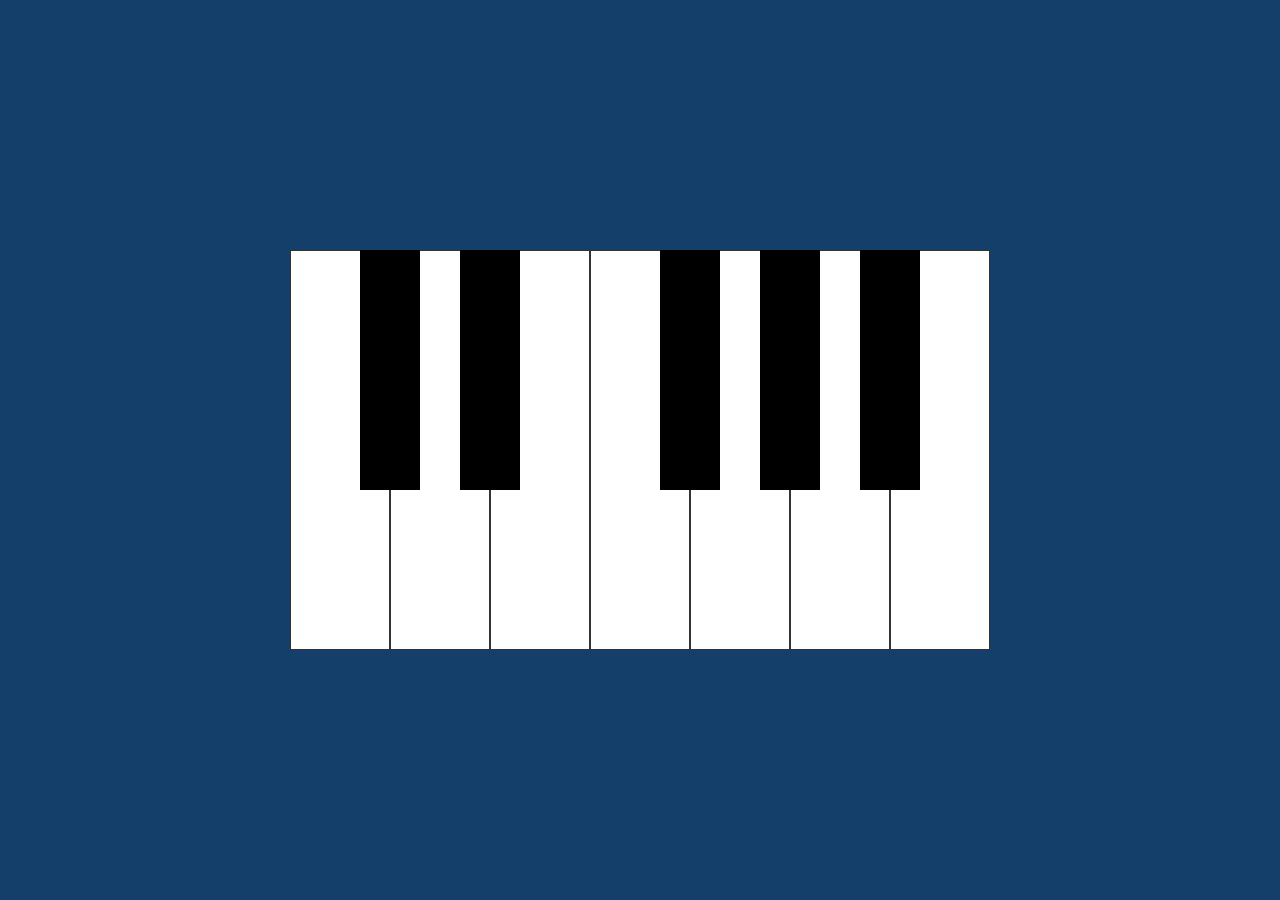
<file: p1/JavaScript-Piano-master/JavaScript-Piano-master/index.html>
<!DOCTYPE html>
<html lang="en">
<head>
  <meta charset="UTF-8">
  <meta name="viewport" content="width=device-width, initial-scale=1.0">
  <meta http-equiv="X-UA-Compatible" content="ie=edge">
  <link rel="stylesheet" href="styles.css">
  <script src="script.js" defer></script>
  <title>Piano</title>
</head>
<body>
   
 	
  <div class="finger"></div>
  <div class="piano">
    <div data-note="C" class="key white"></div>
    <div data-note="Db" class="key black"></div>
    <div data-note="D" class="key white"></div>
    <div data-note="Eb" class="key black"></div>
    <div data-note="E" class="key white"></div>
    <div data-note="F" class="key white"></div>
    <div data-note="Gb" class="key black"></div>
    <div data-note="G" class="key white"></div>
    <div data-note="Ab" class="key black"></div>
    <div data-note="A" class="key white"></div>
    <div data-note="Bb" class="key black"></div>
    <div data-note="B" class="key white"></div>
  </div>

  <audio id="C" src="notes/C.mp3"></audio>
  <audio id="Db" src="notes/Db.mp3"></audio>
  <audio id="D" src="notes/D.mp3"></audio>
  <audio id="Eb" src="notes/Eb.mp3"></audio>
  <audio id="E" src="notes/E.mp3"></audio>
  <audio id="F" src="notes/F.mp3"></audio>
  <audio id="Gb" src="notes/Gb.mp3"></audio>
  <audio id="G" src="notes/G.mp3"></audio>
  <audio id="Ab" src="notes/Ab.mp3"></audio>
  <audio id="A" src="notes/A.mp3"></audio>
  <audio id="Bb" src="notes/Bb.mp3"></audio>
  <audio id="B" src="notes/B.mp3"></audio>
</body>
</html>
</file>
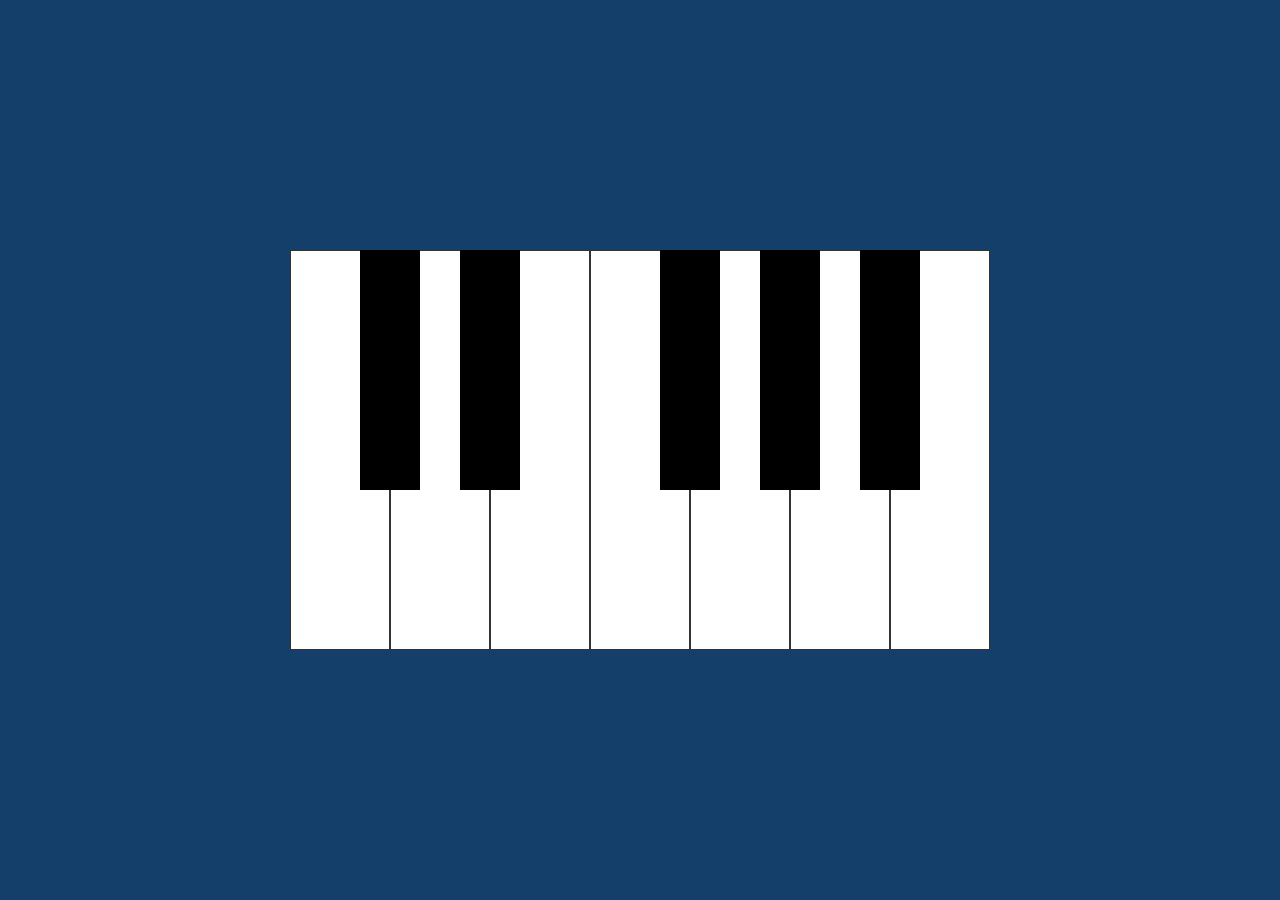
<file: p2/JavaScript-Piano-master2/JavaScript-Piano-master/index.html>
<!DOCTYPE html>
<html lang="en">
<head>
  <meta charset="UTF-8">
  <meta name="viewport" content="width=device-width, initial-scale=1.0">
  <meta http-equiv="X-UA-Compatible" content="ie=edge">
  <link rel="stylesheet" href="styles.css">
  <script src="script.js" defer></script>
  <title>Piano</title>
</head>
<body>
  <div class="finger"></div>
  <div class="piano">
    <div data-note="C" class="key white"></div>
    <div data-note="Db" class="key black"></div>
    <div data-note="D" class="key white"></div>
    <div data-note="Eb" class="key black"></div>
    <div data-note="E" class="key white"></div>
    <div data-note="F" class="key white"></div>
    <div data-note="Gb" class="key black"></div>
    <div data-note="G" class="key white"></div>
    <div data-note="Ab" class="key black"></div>
    <div data-note="A" class="key white"></div>
    <div data-note="Bb" class="key black"></div>
    <div data-note="B" class="key white"></div>
  </div>

  <audio id="C" src="notes/C.mp3"></audio>
  <audio id="Db" src="notes/Db.mp3"></audio>
  <audio id="D" src="notes/D.mp3"></audio>
  <audio id="Eb" src="notes/Eb.mp3"></audio>
  <audio id="E" src="notes/E.mp3"></audio>
  <audio id="F" src="notes/F.mp3"></audio>
  <audio id="Gb" src="notes/Gb.mp3"></audio>
  <audio id="G" src="notes/G.mp3"></audio>
  <audio id="Ab" src="notes/Ab.mp3"></audio>
  <audio id="A" src="notes/A.mp3"></audio>
  <audio id="Bb" src="notes/Bb.mp3"></audio>
  <audio id="B" src="notes/B.mp3"></audio>
</body>
</html>
</file>
<file: p1/JavaScript-Piano-master/JavaScript-Piano-master/styles.css>
*, *::before, *::after {
  box-sizing: border-box;
}

body {
  background-color: #143F6B;
  margin: 0;
  min-height: 100vh;
  display: flex;
  justify-content: center;
  align-items: center;
}

.piano {
  display: flex;
}

.key {
  height: calc(var(--width) * 4);
  width: var(--width);
}

.white {
  --width: 100px;
  background-color: white;
  border: 1px solid #333;
}

.white.active {
  background-color: #CCC;
}

.black {
  --width: 60px;
  background-color: black;
  margin-left: calc(var(--width) / -2);
  margin-right: calc(var(--width) / -2);
  z-index: 2;
}

.black.active {
  background-color: #333;
}
 
 	
.finger {
  position: absolute;
  width: 50px;
  height: 50px;
  background-color: #ff0000; /* 手指頭的顏色 */
  border-radius: 50%; /* 圓形手指頭 */
  display: none; /* 初始時隱藏手指頭 */
  transition: opacity 0.5s; /* 0.5秒的淡入淡出效果 */
}
</file>
<file: p2/JavaScript-Piano-master2/JavaScript-Piano-master/styles.css>
*, *::before, *::after {
  box-sizing: border-box;
}

body {
  background-color: #143F6B;
  margin: 0;
  min-height: 100vh;
  display: flex;
  justify-content: center;
  align-items: center;
}

.piano {
  display: flex;
}

.key {
  height: calc(var(--width) * 4);
  width: var(--width);
}

.white {
  --width: 100px;
  background-color: white;
  border: 1px solid #333;
}

.white.active {
  background-color: #CCC;
}

.black {
  --width: 60px;
  background-color: black;
  margin-left: calc(var(--width) / -2);
  margin-right: calc(var(--width) / -2);
  z-index: 2;
}

.black.active {
  background-color: #333;
}

 
 	
.finger {
  position: absolute;
  width: 50px;
  height: 50px;
  /*background-color: #ff0000; /* 手指頭的顏色 */
  /*border-radius: 50%; /* 圓形手指頭 */
  display: none; /* 初始時隱藏手指頭 */
  transition: opacity 0.5s; /* 0.5秒的淡入淡出效果 */
   
 	
background-image: url('finger.png'); 
background-size: cover;
}
</file>
